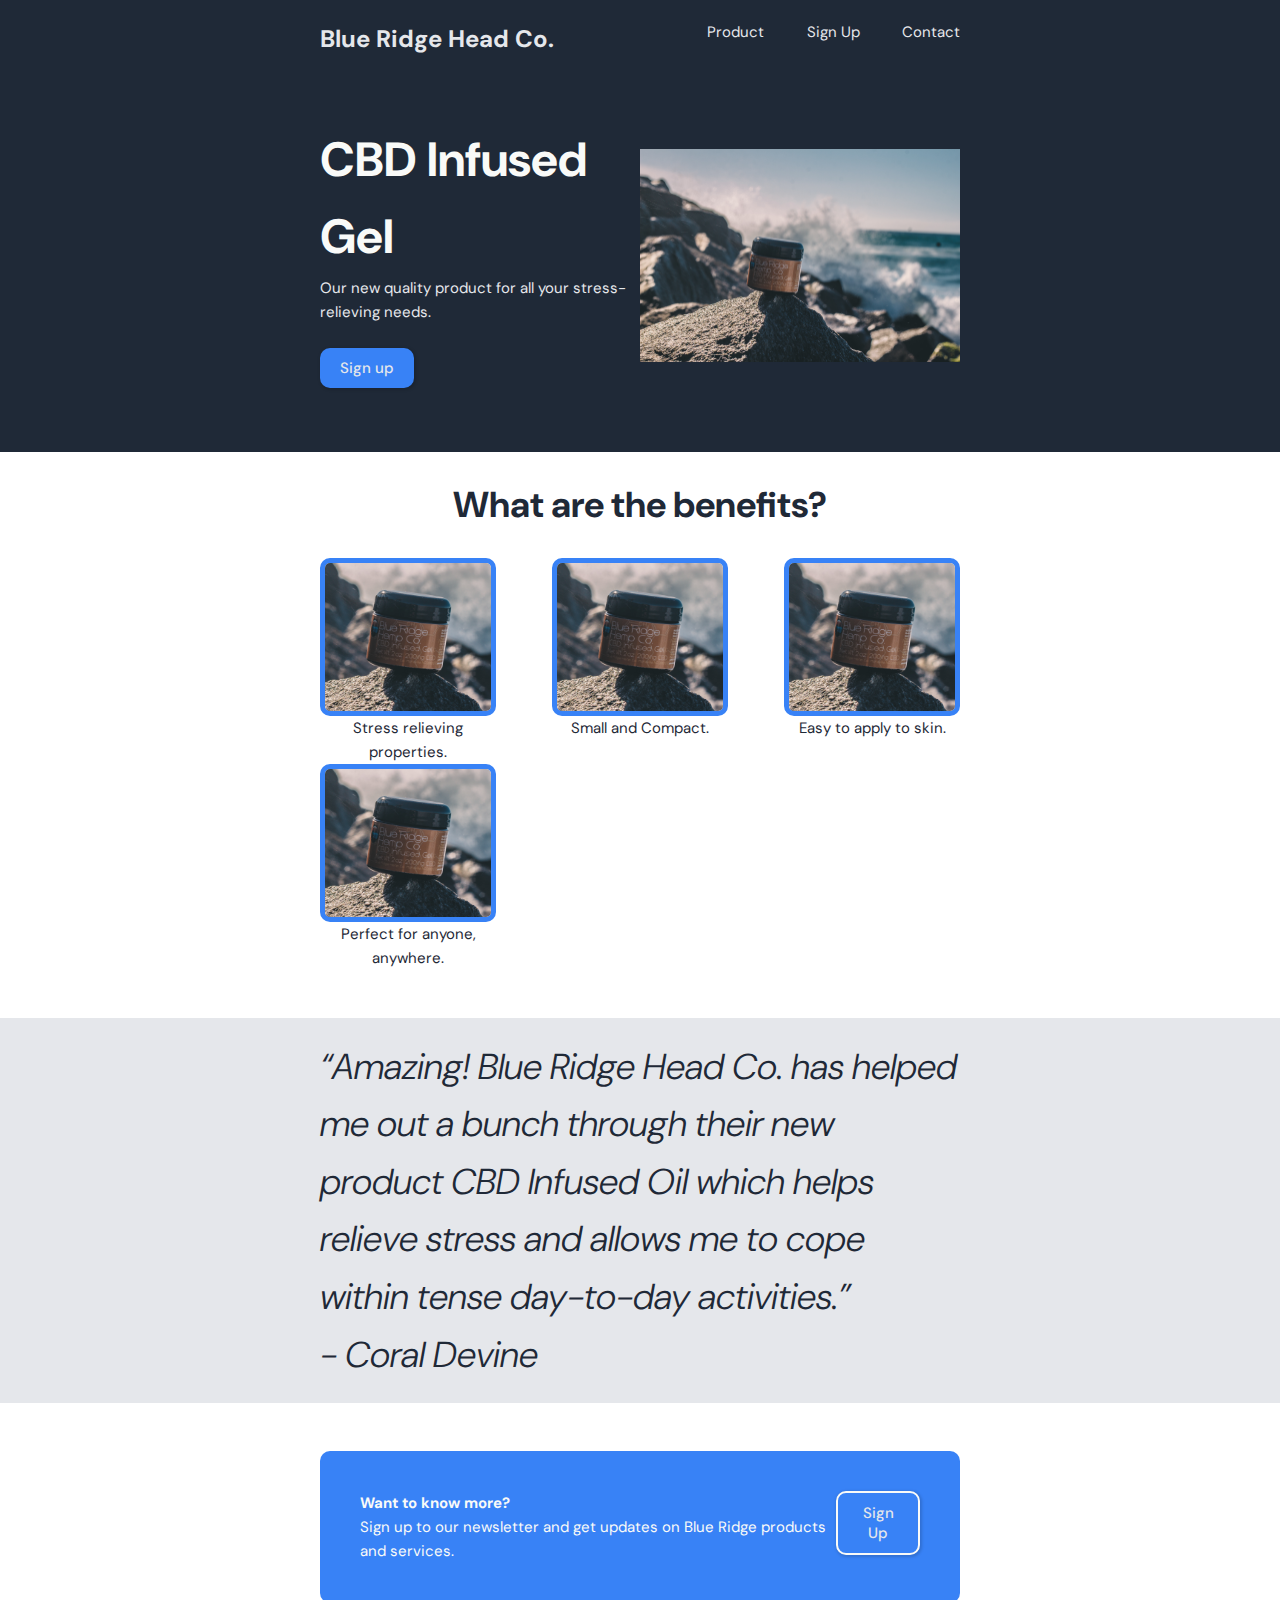
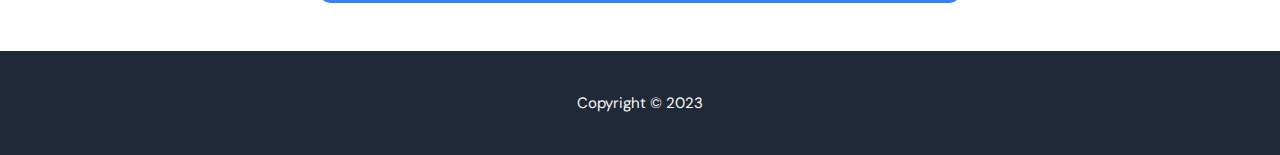
<file: index.html>
<!DOCTYPE html>
<html lang="en">
<head>
    <meta charset="UTF-8">
    <meta http-equiv="X-UA-Compatible" content="IE=edge">
    <meta name="viewport" content="width=device-width, initial-scale=1.0">
    <link rel="stylesheet" href="styles/main.css">
    <script src="scripts/main.js"></script>
    <title>CBD Infused Gel - Landing Page</title>
</head>
<body>
    <main>
        <nav class="nav">
            <h1><a href="index.html">Blue Ridge Head Co.</a></h1>

            <!-- Navigation with burger menu. -->
            <div class="topnav" id="myTopnav">
                <a href="javascript:void(0);" class="icon" onclick="ResponsiveMenu()">&#9776;</a>
                <a href="index.html">Product</a>
                <a href="sign_up_page.php">Sign Up</a>
                <a href="contact_page.php">Contact</a>
            </div>
        </nav>
        <section class="hero-container">
            <div>
                <h2>CBD Infused Gel</h2>
                <p>
                    Our new quality product for all your stress-relieving needs. 
                </p>
                <br>
                <a href="sign_up_page.php"><button>Sign up</button></a>
            </div>
            <img src="assets/images/product-full.png">
        </section>
        <br>
        <h2>What are the benefits?</h2>
        <br>
        <section>
            <div class="benefits-container">
                <div class="benefits-item">
                    <img src="assets/images/product-crop.png">
                    <small>Stress relieving properties.</small>
                </div>
                <div class="benefits-item">
                    <img src="assets/images/product-crop.png">
                    <small>Small and Compact.</small>
                </div>
                <div class="benefits-item">
                    <img src="assets/images/product-crop.png">
                    <small>Easy to apply to skin.</small>
                </div>
                <div class="benefits-item">
                    <img src="assets/images/product-crop.png">
                    <small>Perfect for anyone, anywhere.</small>
                </div>
            </div>
        </section>
        <br><br>
        <section class="quote-container">
            <q>Amazing! Blue Ridge Head Co. has helped me out a bunch through their new product CBD Infused Oil which helps relieve stress and allows me to cope within tense day-to-day activities.</q>
            <p> - Coral Devine</p>
        </section>
        <br><br>
        <section class="sign-up-container">
            <div>
                <h3>Want to know more?</h3>
                <p>Sign up to our newsletter and get updates on Blue Ridge products and services.</p>
            </div>
            <a href="sign_up_page.php"><button>Sign Up</button></a>
        </section>
        <br><br>
        <footer>
            Copyright &copy; 2023
        </footer>
    </main>
</body>
</html>
</file>
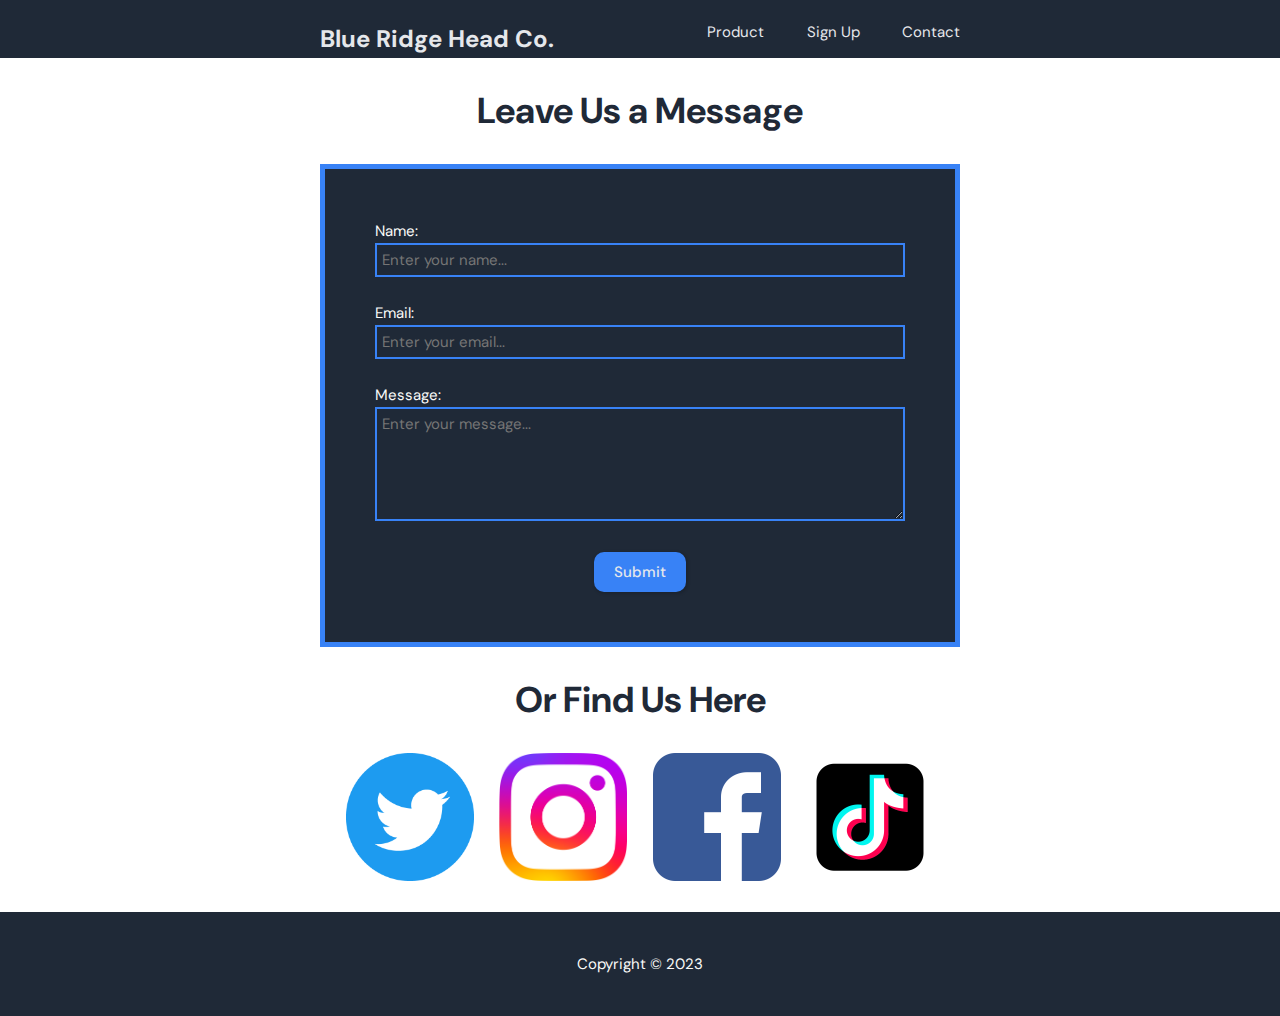
<file: contact.html>
<!DOCTYPE html>
<html lang="en">
<head>
    <meta charset="UTF-8">
    <meta http-equiv="X-UA-Compatible" content="IE=edge">
    <meta name="viewport" content="width=device-width, initial-scale=1.0">
    <script src="scripts/main.js"></script>
    <link rel="stylesheet" href="styles/main.css">
    <title>Contact Us</title>
</head>
<body>
    <main>
        <nav class="nav">
            <h1><a href="index.html">Blue Ridge Head Co.</a></h1>

            <div class="topnav" id="myTopnav">
                <a href="javascript:void(0);" class="icon" onclick="ResponsiveMenu()">&#9776;</a>
                <a href="index.html">Product</a>
                <a href="sign_up.html">Sign Up</a>
                <a href="contact.html">Contact</a>
            </div>
        </nav>
        <br>
        <h2>Leave Us a Message</h2>
        <br>
        <section class="form_container">
            <form action="" method="POST">
                <label for="name">Name:</label>
                <br>
                <input name="name" type="text" placeholder="Enter your name..." required />
                <br><br>
                <label for="email">Email:</label>
                <br>
                <input name="email" type="text" placeholder="Enter your email..." required />
                <br><br>
                <label for="message">Message:</label>
                <br>
                <textarea rows="5" cols="50" placeholder="Enter your message..." required></textarea>
                <br><br>
                <button type="submit">Submit</button>
            </form>
        </section>
        <br>
        <h2>Or Find Us Here</h2>
        <br>
        <section class="social-links-container">
            <a href="https://twitter.com/home">
                <img src="assets/images/twitter.png" alt="Twitter Logo">
            </a>
            <a href="https://www.instagram.com/">
                <img src="assets/images/instagram.png" alt="Instagram Logo">
            </a>
            <a href="https://en-gb.facebook.com/">
                <img src="assets/images/facebook.png" alt="Facebook Logo">
            </a>
            <a href="https://www.tiktok.com/en/">
                <img src="assets/images/tiktok.png" alt="TikTok Logo">
            </a>
        </section>
        <br>
        <footer>
            Copyright &copy; 2023
        </footer>
    </main>
</body>
</html>
</file>
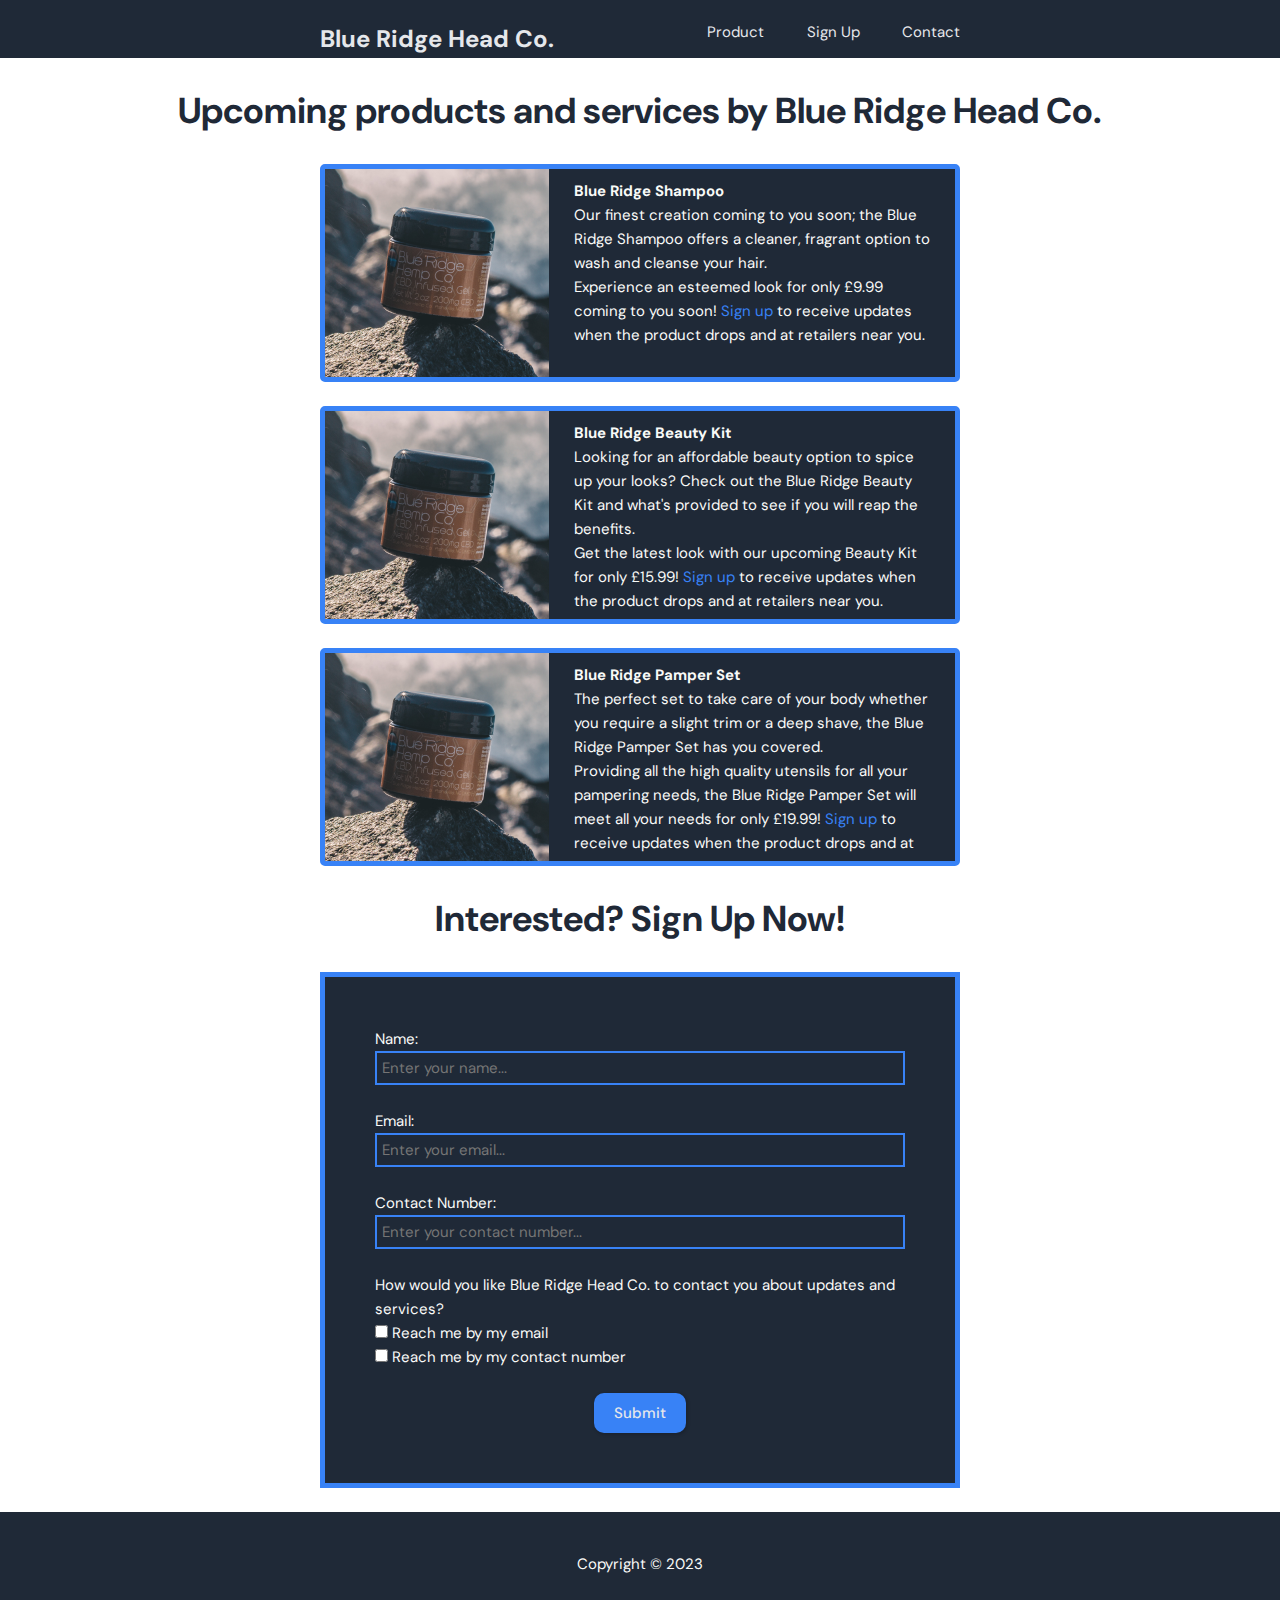
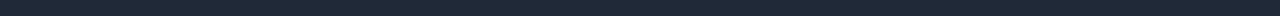
<file: sign_up.html>
<!DOCTYPE html>
<html lang="en">
<head>
    <meta charset="UTF-8">
    <meta http-equiv="X-UA-Compatible" content="IE=edge">
    <meta name="viewport" content="width=device-width, initial-scale=1.0">
    <script src="scripts/main.js"></script>
    <link rel="stylesheet" href="styles/main.css">
    <title>Sign Up</title>
</head>
<body>
    <main>
        <nav class="nav">
            <h1><a href="index.html">Blue Ridge Head Co.</a></h1>

            <div class="topnav" id="myTopnav">
                <a href="javascript:void(0);" class="icon" onclick="ResponsiveMenu()">&#9776;</a>
                <a href="index.html">Product</a>
                <a href="sign_up.html">Sign Up</a>
                <a href="contact.html">Contact</a>
            </div>
        </nav>

        <section>
            <br>
            <h2>Upcoming products and services by Blue Ridge Head Co.</h2>
            <br>
            <div class="upcoming-product-container">
                <img src="assets/images/product-crop.png">
                <div>
                    <h3>Blue Ridge Shampoo</h3>
                    <p>
                        Our finest creation coming to you soon; the Blue Ridge Shampoo offers a cleaner, fragrant option to wash and cleanse your hair.
                    </p>
                    <p>
                        Experience an esteemed look for only £9.99 coming to you soon! <a href="#sign_up">Sign up</a> to receive updates when the product drops and at retailers near you.
                    </p>
                </div>
            </div>
            <br>
            <div class="upcoming-product-container">
                <img src="assets/images/product-crop.png">
                <div>
                    <h3>Blue Ridge Beauty Kit</h3>
                    <p>
                        Looking for an affordable beauty option to spice up your looks? Check out the Blue Ridge Beauty Kit and what's provided to see if you will reap the benefits.
                    </p>
                    <p>
                        Get the latest look with our upcoming Beauty Kit for only £15.99! <a href="#sign_up">Sign up</a> to receive updates when the product drops and at retailers near you.
                    </p>
                </div>
            </div>
            <br>
            <div class="upcoming-product-container">
                <img src="assets/images/product-crop.png">
                <div>
                    <h3>Blue Ridge Pamper Set</h3>
                    <p>
                        The perfect set to take care of your body whether you require a slight trim or a deep shave, the Blue Ridge Pamper Set has you covered.
                    </p>
                    <p>
                        Providing all the high quality utensils for all your pampering needs, the Blue Ridge Pamper Set will meet all your needs for only £19.99! <a href="#sign_up">Sign up</a> to receive updates when the product drops and at retailers near you.
                    </p>
                </div>
            </div>
        </section>
        <br>
        <h2>Interested? Sign Up Now!</h2>
        <br>
        <section class="form_container">
            <form action="" method="POST">
                <label for="name">Name:</label>
                <br>
                <input name="name" type="text" placeholder="Enter your name..." required />
                <br><br>
                <label for="email">Email:</label>
                <br>
                <input name="email" type="text" placeholder="Enter your email..." required />
                <br><br>
                <label for="contact_number">Contact Number:</label>
                <br>
                <input name="contact_number" type="tel" placeholder="Enter your contact number..." required/>
                <br><br>
                <p>How would you like Blue Ridge Head Co. to contact you about updates and services?</p>
                <input type="checkbox" name="reach_email" />
                <label for="reach_email" value="email">Reach me by my email</label>
                <br>
                <input type="checkbox" name="reach_contact_number" />
                <label for="reach_contact_number" value="contact_number">Reach me by my contact number</label>
                <br><br>
                <button type="submit">Submit</button>
            </form>
        </section>
        <br>
        <footer>
            Copyright &copy; 2023
        </footer>
    </main>
</body>
</html>
</file>
<file: styles/main.css>
@import url("https://fonts.googleapis.com/css2?family=DM+Sans:wght@400;500;700&display=swap");

/* Colour Variables */
:root {
--color-background: #1F2937;
--color-main: #F9FAF8;
--color-main-light: #E5E7EB;
--color-secondary: #3882F6;
}

/*========== base styles ==========*/
* {
font-family: "DM Sans", -apple-system, BlinkMacSystemFont, "Segoe UI", Roboto, Oxygen, Ubuntu, Cantarell, "Open Sans",
    "Helvetica Neue", sans-serif;
margin: 0;
padding: 0;
box-sizing: border-box;
text-rendering: optimizeLegibility;
font-size: inherit;
}

html {
font-size: 56.25%;
}

@media only screen and (min-width: 1200px) {
html {
    font-size: 62.5%;
}
}

@media only screen and (min-width: 2100px) {
html {
    font-size: 75%;
}
}

body {
line-height: 1.6;
font-weight: 400;
font-size: 1.5rem;
color: var(--color-background);
min-height: 100vh;
}

h1 {
    font-size: 24px;
}

h2 {
    font-size: 36px;
    text-align: center;
}

a {
    text-decoration: none;
    color: var(--color-main-light);
}

a:hover {
    color: var(--color-secondary);
    transition: 0.2s ease-in-out;
}

a:not(:hover) {
    transition: 0.2s;
}

nav {
    background-color: var(--color-background);
    display: flex;
    padding-left: 25%;
    padding-right: 25%;
    padding-top: 20px;

    & h1 {
        flex: 3;
    }

    & a:not(:last-child) {
        margin-right: 3vw;
    }
}

.topnav .icon {
    display: none;
}

button {
    background-color: transparent;
    border: none;
    display: inline-flex;
    align-items: center;
    gap: 1rem;
    cursor: pointer;
    transition: background-color 0.167s cubic-bezier(0.4, 0, 0.2, 1) 0s, box-shadow 0.167s cubic-bezier(0.4, 0, 0.2, 1) 0s, color 0.167s cubic-bezier(0.4, 0, 0.2, 1) 0s;
    padding: 1rem 2rem;
    user-select: none;
    -webkit-user-select: none;
    border-radius: 10px;
    box-shadow: 1px 1px 3px 1px rgba(0, 0, 0, 0.15);
    font-weight: 500;
    background-color: var(--color-secondary);
    color: var(--color-main-light);
}

button:hover, button:focus {
    opacity: 0.8;
}

.form_container {
    margin-left: 25%;
    margin-right: 25%;
    background-color: var(--color-background);
    border: 5px solid var(--color-secondary);
    color: var(--color-main);
    padding: 50px;

    & input[type=text], input[type=tel], textarea {
        width: 100%;
        padding: 5px;
        color: var(--color-main);
        background-color: var(--color-background);
        border: 2px solid var(--color-secondary);
    }

    & button {
        display: block;
        margin: auto;
    }
}

footer {
    background-color: var(--color-background);
    color: var(--color-main);
    text-align: center;
    padding: 40px;
}

/*========== index.html styles ==========*/

.hero-container {
    width: 100%;
    background-color: var(--color-background);
    color: var(--color-main-light);
    padding-top: 5vw;
    padding-bottom: 5vw;
    padding-left: 25%;
    padding-right: 25%;
    display: flex;
    justify-content: space-between;
    align-items: center;

    & h2 {
        font-size: 48px;
        font-weight: bolder;
        color: var(--color-main);
        text-align: left;
    }   

    & img {
        min-width: 320px;
        min-height: 213px; 
        width: 10vw;
        height: 6vw;
    }
}

.benefits-container {
    display: flex;
    justify-content: space-between;
    padding-left: 25%;
    padding-right: 25%;
    flex-wrap: wrap;
}

.benefits-item {
    display: flex;
    flex-direction: column;
    text-align: center;
    width: 176px;

    & img {
        width: 176px;
        height: 158px;
        border: 5px solid var(--color-secondary);
        border-radius: 10px;
    }
}

.quote-container {
    padding-left: 25%;
    padding-right: 25%;
    padding-top: 20px;
    padding-bottom: 20px;
    background-color: var(--color-main-light);
    font-size: 36px;
    font-style: italic;
    font-weight: 300;
}

.sign-up-container {
    margin-left: 25%;
    margin-right: 25%;
    padding: 40px;
    color: var(--color-main);
    background-color: var(--color-secondary);
    border-radius: 10px;
    display: flex;
    justify-content: space-between;

    & button {
        border: 2px solid var(--color-main);
    }
}

/*========== sign_up_page styles ==========*/

.upcoming-product-container {
    display: flex;
    justify-content: space-between;
    margin-left: 25%;
    margin-right: 25%;
    padding-right: 25px;
    border: 5px solid var(--color-secondary);
    border-radius: 5px;
    gap: 25px;
    align-items: center;
    background-color: var(--color-background);
    color: var(--color-main);

    & img {
        width: 224px;
        height: 208px;
    }

    & a {
        color: var(--color-secondary);
    }

    & a:hover {
        text-decoration: underline;
    }

    & div {
        height: 208px;
        overflow: auto;
        display: flex;
        flex-direction: column;
        padding-top: 10px;
    }
}

/*========== contact_page styles ==========*/

.social-links-container {
    display: flex;
    justify-content: space-evenly;
    padding-left: 25%;
    padding-right: 25%;
    flex-wrap: wrap;

    & img {
        width: 128px;
        height: 128px;
    }
}

/*========== Media Queries ==========*/

@media only screen and (max-width: 600px) {
    nav {
        padding-left: 5%;
        padding-right: 5%;
    }

    .topnav a:not(:first-child) {				/* Only displays the hamburger menu as it is the first child */
        display: none;
    }

    .topnav a.icon {					/* Styles the hamburger menu in the second phase of the navigation bar*/
            display: block;
            position: absolute;
            top: 20px;
            right: 5px;
            font-size: 24px;
    }

    .upcoming-product-container {
        margin-left: 5%;
        margin-right: 5%;
    }

    h2 {
        font-size: 24px;
    }

    .form_container {
        margin-left: 5%;
        margin-right: 5%;
    }
}

@media screen and (max-width: 600px) {			/* Media query to activate when reaching above a max-width of 780px*/
    nav {
        display: block;
    }

    .topnav.topnav.responsive a.icon {					/* Styles the hamburger menu in the second phase of the navigation bar*/
        text-align: end;
    }
    
    .topnav.responsive :not(:first-child) {	
        margin-top: 5px;
        display: block;
        text-align: center;				/* Styles the links of the navigation bar*/
        width: 100%;  
    }
}

@media screen and (max-width: 720px) {			/* Media query to activate when reaching above a max-width of 780px*/
    .benefits-container {
        display: block;
    }

    .benefits-item {
        display: block;
        margin: auto;
    }

    .quote-container {
        padding-left: 5%;
        padding-right: 5%;
        text-align: center;
        font-size: 24px;
    }

    .sign-up-container {
        margin: 5%;
    }
}

@media only screen and (max-width: 1000px) {
    .hero-container {
        padding-left: 5%;
        padding-right: 5%;
        display: block;
        text-align: center;
    
        & img {
            display: block;
            margin: auto;
            margin-top: 5vw;
        }

        & h2 {
            font-size: 24px;
            text-align: center;
        }
    }

    .sign-up-container {
        display: block;
        text-align: center;

        & button {
            margin-top: 10px;
        }
    }

    .upcoming-product-container {
        display: block;
        text-align: center;
        padding: 25px;
        height: fit-content;

        & img {
            display: block;
            margin: auto;
        }

        & div {
            height: auto;
        }
    }
}
</file>
